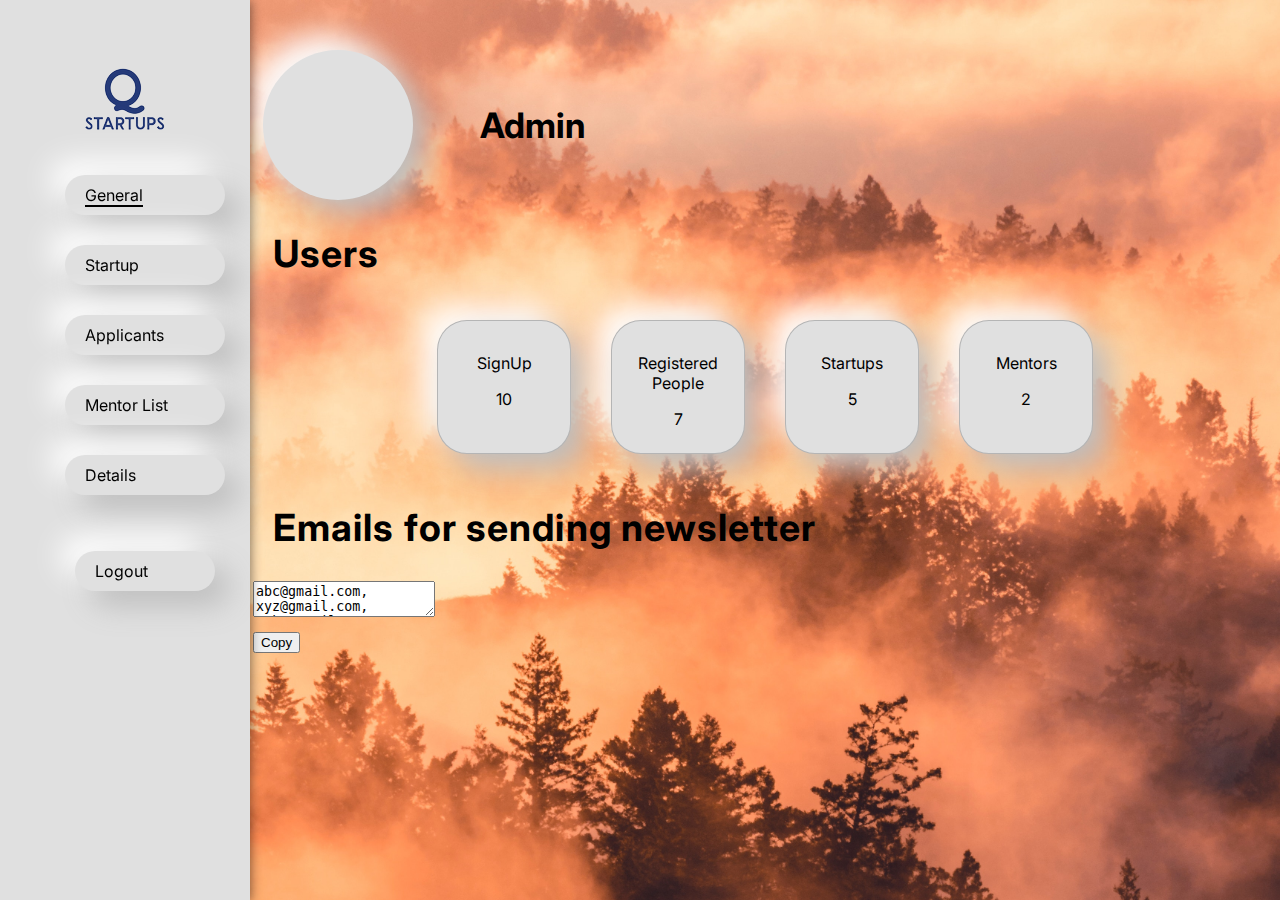
<file: QStartup_Landing_Page-main/admin/index.html>
<!DOCTYPE html>
<html lang="en">
<head>
    <meta charset="UTF-8">
    <meta http-equiv="X-UA-Compatible" content="IE=edge">
    <meta name="viewport" content="width=device-width, initial-scale=1.0">
    <title>Admin Area</title>
    <!-- google fonts link here -->
    <link rel="preconnect" href="https://fonts.googleapis.com">
    <link rel="preconnect" href="https://fonts.gstatic.com" crossorigin>
    <link href="https://fonts.googleapis.com/css2?family=Inter&display=swap" rel="stylesheet">
    <!-- css file link here -->
    <link rel="stylesheet" href="./css/style.css">
    <!-- font awesome link here -->
    <link rel="stylesheet" href="https://cdnjs.cloudflare.com/ajax/libs/font-awesome/6.3.0/css/all.min.css" integrity="sha512-SzlrxWUlpfuzQ+pcUCosxcglQRNAq/DZjVsC0lE40xsADsfeQoEypE+enwcOiGjk/bSuGGKHEyjSoQ1zVisanQ==" crossorigin="anonymous" referrerpolicy="no-referrer" />
    <style>
       /* .bg_colour {
            background-repeat: no-repeat;
            background-size: cover;
            background-image: url("https://img.freepik.com/free-photo/vivid-blurred-colorful-wallpaper-background_58702-3798.jpg");
        } */
    </style>
</head>
<body class="bg_colour">



    <!-- toggle area start here -->
    <input type="checkbox" id="check">
    <label for="check">
        <i class="fas fa-bars" id="btn"></i>
        <i class="fas fa-times" id="cancel"></i>
    </label>
    <!-- toggle area end here -->
    <nav class="navbar-side">
       
        <div class="navigation">
            
            <div class="user-profile">
                <center>
                  <div class="user-area">
                    <a href="../index.html">
                      <img style="width: 5rem; border-radius: 0;" src="../img/Q-removebg-preview.png" alt="">
                    </a>
                    </div>
                </center>
              </div>
            
            <!-- service part start here -->
            <div class="service-part">
                <ul class="links">
                    <li>
                        <i class="fa-sharp fa-solid fa-user red"></i>
                        <a class="active" href="./index.html">General</a>
                    </li>

                   
                    <li>
                        <i class="fa-solid fa-list-ul green"></i>
                        <a href="./startup.html">Startup</a>
                    </li>

                    <li>
                        <i class="fa-solid fa-q brown"></i>
                        <a href="./applicants.html">Applicants</a>
                    </li>

                    <li>
                        <i class="fa-solid fa-user-group blue"></i>
                        <a href="./mentor.html">Mentor List</a>
                    </li>

                    <li>
                        <i class="fa fa-info-circle coral" aria-hidden="true"></i>
                        <a href="./editdetails.html">Details</a>
                    </li>

                </ul>
            </div>
            <!-- service part end here -->

            <!-- user log out btn -->
            <div class="log-out">
                <ul class="user-logout">
                    <li>
                        <i class="fa fa-sign-out" aria-hidden="true"></i>
                        <a href="#">Logout</a>
                    </li>
                </ul>
            </div>

        </div>
    </nav>
    <!-- navbar end -->

    
 

    <!-- header part start here  -->
    <header class="wrapper">

        <div class="center">
            
        </div>
  
    
        <div class="inner-width">
    
            <div class="profile">
    
                <div class="user-profilee">
    
                    <i class="fa-solid fa-user"></i>
                    
                </div>
                
                <div class="user-name">
                    
                    <h2>Admin</h2> &nbsp;  &nbsp;
                </div>
    
            </div>

            <div class="work-space">
                <div class="work-heading">
                    <h2>Users</h2>
                </div>
                <div class="card-wrap">
                    <div class="card">
                        <div class="dp-part">
                            <div class="text-part">
                                <p>SignUp</p>
                                <p>10</p>
                            </div>
                        </div>
                    </div>
                    <div class="card">
                        <div class="dp-part">
                            <div class="text-part">
                                <p>Registered People</p>
                                <p>7</p>
                            </div>
                        </div>
                    </div>
                    <div class="card">
                        <div class="dp-part">
                            <div class="text-part">
                                <p>Startups</p>
                                <p>5</p>
                            </div>
                        </div>
                    </div>
                    <div class="card">
                        <div class="dp-part">
                            <div class="text-part">
                                <p>Mentors</p>
                                <p>2</p>
                            </div>
                        </div>
                    </div>
                    <!--
                        
                        <div class="card">
                            <div class="font-icon">
                                <i class="fa-solid fa-plus"></i>
                                <p>Add admin</p>
                            </div>
                            
                        </div>
                    -->
                </div>
                <div class="work-heading" style="display: block;">
                    <h2>Emails for sending newsletter</h2>
                    <textarea id="copyText">abc@gmail.com, xyz@gmail.com, cake@gmail.com, etc....</textarea>
                    <br>
                    <button onclick="copy()">Copy</button>
                </div>

            </div>
    
        </div>
    
    </header>
    <!-- header part end here  -->
    <script>
        function copy() {
        let textarea = document.getElementById("copyText");
        textarea.select();
        document.execCommand("copy");
        }
    </script>
</body>
</html>

<!-- hello -->
</file>
<file: QStartup_Landing_Page-main/admin/css/style.css>
body{
    height: 100vh;
    margin: 0;
    padding-bottom: 10px;
    box-sizing: border-box;
    font-family: 'Inter', sans-serif;
    background: #e0e0e0;
    /*overflow:hidden;*/
    position: relative;
    background-image: url('../img/4k.jpg');
    background-size:cover;
        -webkit-animation: slidein 100s;
        animation: slidein 100s;

        -webkit-animation-fill-mode: forwards;
        animation-fill-mode: forwards;

        -webkit-animation-iteration-count: infinite;
        animation-iteration-count: infinite;

        -webkit-animation-direction: alternate;
        animation-direction: alternate; 
   
}

.center
{
  display: flex;
  align-items: center;
  justify-content: center;

}

@import url('https://fonts.googleapis.com/css?family=Source+Code+Pro:200');


@-webkit-keyframes slidein {
from {background-position: top; background-size:4000px; }
to {background-position: -100px 0px;background-size:3750px;}
}

@keyframes slidein {
from {background-position: top;background-size:4000px; }
to {background-position: -100px 0px;background-size:3750px;}

}





.active{
    border-bottom: 2px solid black;
}



/* toggel area start here  */
#check{
    display: none;
   }
   
   label #btn , label #cancel{
       position:absolute;
       cursor: pointer;
       background: rgb(181, 181, 192);
       border-radius: 5px;
   }
   label #btn{
       color: rgb(255, 255, 255);
       font-size: 14px;
       top:10px;
       left: 10px;
       padding:15px 15px;
       transition: .2s all;
    }
    
    label #cancel{
        z-index: 1111;
        left: -220px;
        top:10px;
        font-size: 15px;
        color: white;
        padding:15px 15px;
       transition: .4s all;
       position:fixed;
   }
   
   #check:checked ~ .navbar-side{
       left: 0;
   }
   
   #check:checked ~ label #btn{
       opacity: 0;
       left: 250px;
       pointer-events:none;
   }
   
   #check:checked ~ label #cancel{
       left: 205px;
   }
/* toggel area end  here  */

.navbar-side{
    margin-top:0px;
    background: #e0e0e0;
    width:250px;
    height:100vh;
    display: flex;
    justify-content: center;
    align-items: center;
    flex-wrap: wrap;
    position:fixed;
    left:0;
    transition: .4s all;
    box-shadow: 1px 1px 10px rgba(0, 0, 0, 0.483);
    z-index:999;
    top:0;
}

@media screen and (max-width:1120px) {
    .navbar-side{
        left:-250px;
    }
    .inner-width{
        margin-left: 0;
    }
}



.navigation{
    /* background-color: antiquewhite; */
    width:200px;
    height:90vh;
}

.user-profile{
    width:200px;
    height:90px;
    /* background-color: red; */
}
.user-area{
    margin: 10px;
}

.user-profile img{
    width:50px;
    border-radius:50px;
    position: relative;
    top: 12px;
}
.user-profile h1{
    display: inline;
    font-size: 38px;
    color:gray;
}



/* service part start here  */


.service-part ul li{
margin-top: 10px;
padding: 10px;
list-style: none;
border-radius: 30px;
background: #e0e0e0;
box-shadow: 15px 15px 30px #bebebe,-15px -15px 30px #ffffff;
margin-top: 30px;
transition: .2s all;
}

.service-part ul li:hover{
    background-color: rgb(91, 91, 252);
box-shadow: 15px 15px 30px #bebebe,-15px -15px 30px #ffffff;
margin-top: 30px;
letter-spacing: 1px;

}

.service-part ul li a{
    text-decoration: none;
    color: black;
    transition: .2s all;
    position: relative;
    left:10px;
}
.service-part ul li a:hover{
    color: white;
}

.service-part .red{
    color: red;
}
.service-part .blue{
    color:blue;
}

.service-part .coral{
    color:coral;
}

.service-part .green{
    color:darkgreen;
}

.service-part .brown{
    color:brown;
}

/* service part end here  */

.log-out{
    /* background-color: blueviolet; */
    width: 200px;
    height:200px;
    color: rgb(0, 0, 0);
}
.user-logout{
    margin: 10px;
}
.log-out ul li{
    list-style: none;
    position: relative;
    top: 40px;
    border-radius: 30px;
    background: #e0e0e0;
    box-shadow: 15px 15px 30px #bebebe,-15px -15px 30px #ffffff;
    padding: 10px;
    transition: .4s all;
 
}

.log-out ul li:hover{
    background-color: rgb(91, 91, 252);
    letter-spacing: 1px;
}
.log-out ul li a{
    text-decoration: none;
    color: rgb(0, 0, 0);
    transition: .2s all;
    margin-left: 10px;
}
.log-out ul li a:hover{
    color: white;
}



/* header start here  */
header{
    height:auto;
    display: flex;
    flex-wrap: wrap;
    justify-content: center;
}
.inner-width{
    width: 80%;
    height:auto;
    margin-top: 50px;
    margin-left: 250px; 
}
.profile{
    height:auto;
    display: flex;
    flex-wrap: wrap;
    
}

.user-profilee{
    width:150px;
    height:150px;
    background-color: rgb(239, 252, 252);
    color: rgb(54, 54, 255);
    display: flex;
    flex-wrap: wrap;
    justify-content: center;
    align-items: center;
    border-radius: 50%;
    font-size: 50px;
    /* box-shadow: inset 1px 1px 10px rgba(0, 0, 0, 0.2); */
    border-radius: 50%;
    background: #e0e0e0;
    box-shadow: 15px 15px 30px #bebebe,-15px -15px 30px #ffffff;
    margin-left: 10px;
}

.user-name{
    width:250px;
    height:150px;
    display: flex;
    flex-wrap: wrap;
    justify-content: center;
    align-items: center;
}
.user-name h2{
    display: inline;
    font-size: 35px;
}

.work-space{
    width:100%;
    height:auto;
}

.work-heading{
    text-align: left;
    height: 100px;
    letter-spacing: 1.1px;
    display:flex;
    flex-wrap: wrap;
    font-size: 25px;
}
.work-heading h2{
    margin-left: 20px;
}

.card-wrap{

    height:auto;
    display: flex;
    flex-wrap: wrap;
    justify-content: center;
}
.card{
    width: auto;
    height: auto;
    /* background-color: white; */
    margin: 20px;
    display: flex;
    justify-content: center;
    padding: 1rem;
    /* box-shadow: inset 1px 1px 10px rgba(0, 0, 0, 0.2); */
    border-radius: 30px;
    background: #e0e0e0;
    box-shadow: 15px 15px 30px #bebebe,-15px -15px 30px #ffffff;
    border: 1px solid rgba(0, 0, 0, 0.194);
}
@media screen and (max-width:768px) {
    .card{
        width: auto;
        height: auto;
        /* background-color: white; */
        margin: 20px;
        display: flex;
        justify-content: center;
        padding: 0rem;
        /* box-shadow: inset 1px 1px 10px rgba(0, 0, 0, 0.2); */
    }
}
.card:nth-child(3){
    border-radius: 30px;
    background: #e0e0e0;
    box-shadow: 15px 15px 30px #bebebe,-15px -15px 30px #ffffff;
}
.dp-part{
    width:100px;
    height:100px;
    border-radius: 50%;

    
}

.dp-part img{
    width:100px;
    border-radius: 50%;
}

.font-icon{
    text-align: center;
    display: flex;
    justify-content: center;
    align-items: center;
    flex-direction: column;
    font-size: 20px;
    color: rgb(75, 75, 255);
}

.text-part{
    width:100px;
    text-align: center;
}

/* mentor area start here */
.total-wrapper{
    width:100%;
    height:auto;
    /* background-color: red; */
    
}

.three-cards{
    /* background-color: rgb(40, 255, 230); */
    width:100%;
    height:auto;
    display: flex;
    flex-wrap: wrap;
    justify-content: center;
}

.three{
    /* background-color: green; */
    width:200px;
    height:100px;
    margin: 10px;
    text-align: center;
    padding: 20px;
    border-right:1px solid gray;
}

.search-wrap{
    width:100%;
    height:100px;
    /* background-color: red; */
    display:flex;
    justify-content: center;
    align-items: center;
}
.search{
    width:100%;
    height:50px;
    /* background-color: pink; */
    display:flex;
    justify-content: center;
    align-items: center;
}

.search .search-input{
    width:60%;
    height:20px;
    border:1.5px solid rgba(130, 129, 148, 0.551);
    border-radius: 10px;
    padding: 10px;
    margin-right: 15px;
}


.search-btn{
    border:0;
    border-radius: 10px;
    padding: 15px;
    margin-right: 5px;
    background-color:rgb(48, 48, 247);
 
}

.search-btn a{
    color: white;
    text-decoration: none;
}

.search .dots{
    text-align: center;
    width:1%;
    height:12px;
    color: rgb(46, 46, 254);
    padding: 10px;
}
.drop-toggle{
    width:100%;
    height:auto;
    display: flex;
    justify-content: center;

}
.inner{
    width:100%;
    height:auto;
    display: flex;
    justify-content: center;
  
}

.all{
    width:100px;
    height:auto;
    background-color:#dbdbdb5f;
    padding: 10px;
    border-radius: 10px;
    display:flex;
    justify-content: center;
    align-items: center;
}

.department{
    width:200px;
    height:auto;
    background-color:#dbdbdb5f;
    padding: 10px;
    border-radius: 10px;
    margin-left: 10px;
    display:flex;
    justify-content: center;
    align-items: center;
}

.dustbin{
    width:50px;
    height:auto;
    background-color:#dbdbdb5f;
    padding: 10px;
    border-radius: 10px;
    display: flex;
    justify-content: center;
    align-items: center;
    margin-left: 20px;

}

.user-ad{
    width:50px;
    height:auto;
    color: rgb(47, 47, 255);
    background-color:#dbdbdb5f;
    padding: 10px;
    border-radius: 5px;
    margin-left: 90px;
    display:flex;
    justify-content: center;
    align-items: center;
}

select{
    padding: 5px;
    border-radius: 10px;
    color:rgb(172, 172, 187);
}
/* mentor area end here */

.detail{
    width:100%;
    height:auto;
    /* background-color: red;  */
    display:flex;
    flex-wrap: wrap;
    justify-content: center;
   
}

.tabel{
    width:80%;
    height:auto;
    display:flex;
    /* flex-wrap: wrap; */
    justify-content: center;
    flex-direction:column;
    /* background-color: blue; */
}

.heading{
    width:100%;
    height:auto;
    /* background-color: yellow; */
    display:flex;
    /* flex-wrap: wrap; */
    justify-content:space-between;
    transition: .4s;
    margin-top: 10px;
 
}

.heading:hover{
    background-color:#dbdbdb;
    border-radius: 10px;
}

.userr{
    width:100px;
    height:50px;
    /* background-color: pink; */
    display:flex;
    justify-content: center;
    align-items: center;
}

.userr img{
    border-radius: 50%;
    margin-left: 20px;
}

.info{
    width:200px;
    height:50px;
    /* background-color: rgb(171, 41, 63); */
    display:flex;
    justify-content: center;
    align-items: center;
}

.info p{
    font-size:13px;
    color: gray;
}






@media screen and (max-width:768px) {

   

  
    .inner-width{
        width: 80%;
        height:auto;
        margin-top:0px;
        margin-left:0px;
    }

    .user-profilee{
        width:100px;
        height:100px;
        background-color: rgb(239, 252, 252);
        display: flex;
        flex-wrap: wrap;
        justify-content: center;
        align-items: center;
        border-radius: 50%;
        font-size: 20px;
        box-shadow: inset 1px 1px 10px rgba(0, 0, 0, 0.2);
    }

    .user-name{
        width:120px;
        height:100px;
        display: flex;
        flex-wrap: wrap;
        justify-content: center;
        align-items: center;
       
    }

    .user-name h2{
        display: inline;
        font-size: 17px;
    }
    

    .work-heading{
        text-align:center;
        height: 100px;
        letter-spacing: 1.1px;
        display:flex;
        flex-wrap: wrap;
        font-size: 17px;
    }
    .work-heading h2{
        margin-left: 20px;
    }

    /* mentor fix here */


    .three{
        /* background-color: green; */
        width:200px;
        height:100px;
        margin: 10px;
        text-align: center;
        padding: 5px;
        border-bottom:1px solid gray;
        border-right: 0px;
    }

    :host, :root{
        font-size: 15px;
    }
    .userr img{
        width:20px;
        border-radius: 50%;
        margin-left:10px;
    }

    .userr .check{
        font-size: 10px;
    }
    
    .info{
        width:100px;
        height:50px;
        /* background-color: rgb(171, 41, 63); */
        display:flex;
        justify-content: center;
        align-items: center;
    }
    
    .info p{
        font-size:7px;
        color: gray;
    }
    /* mentor fix here */
}
/* header end here  */
</file>
